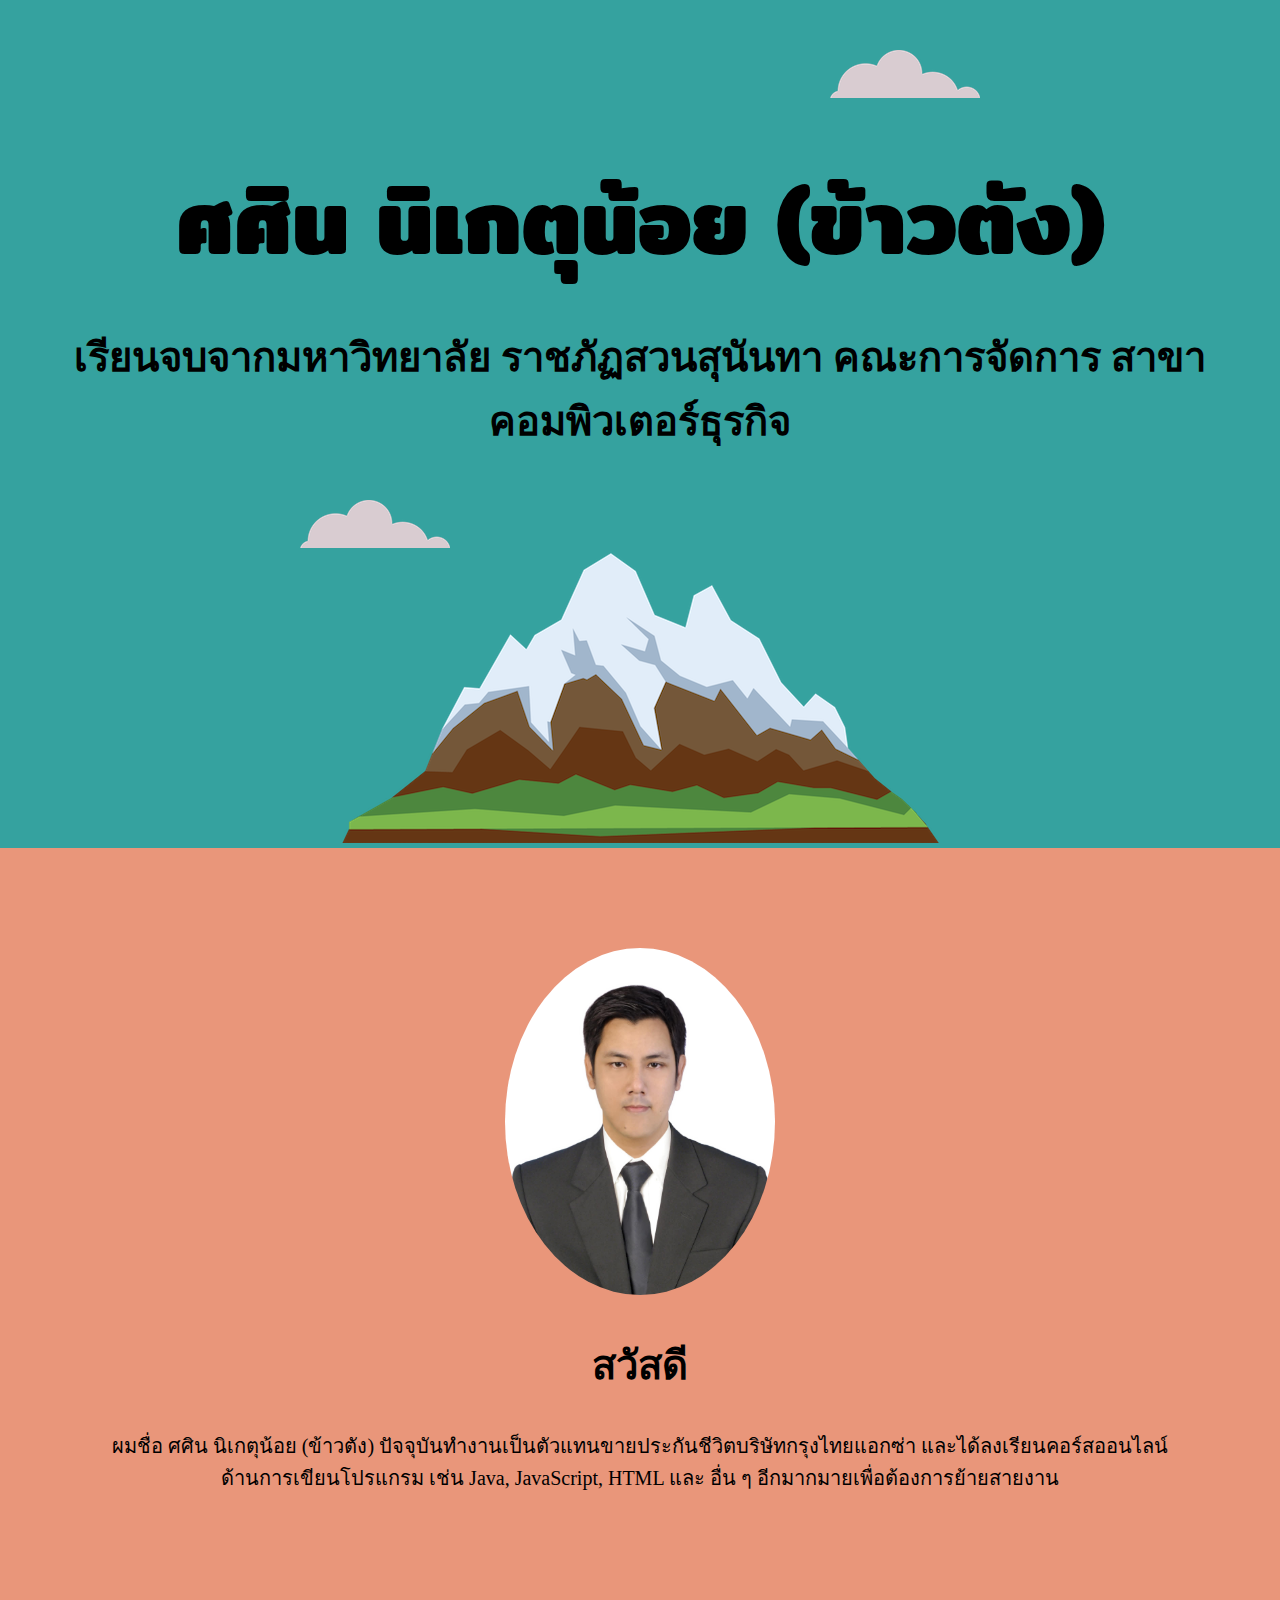
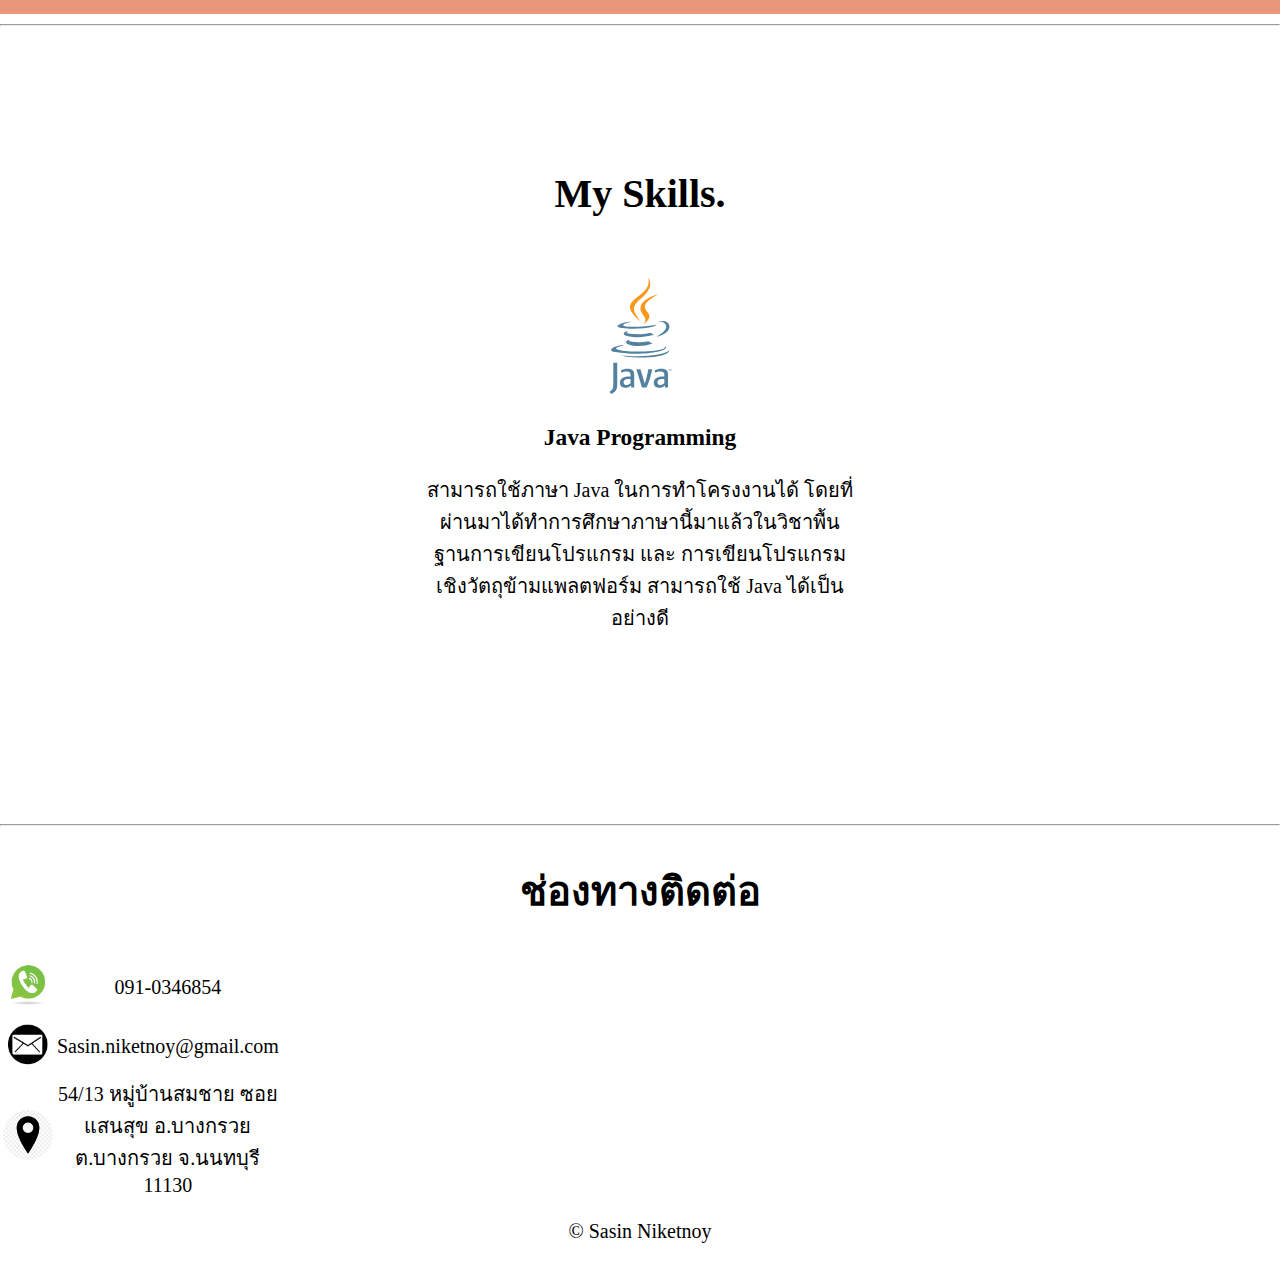
<file: index.html>
<!DOCTYPE html>
<html lang="en">
<head>
    <meta charset="UTF-8">
    <meta name="viewport" content="width=device-width, initial-scale=1.0">
    <title>ศศิน นิเกตุน้อย</title>
    <link rel="stylesheet" href="style.css">
    <link rel="preconnect" href="https://fonts.googleapis.com">
    <link rel="preconnect" href="https://fonts.gstatic.com" crossorigin>
    <link href="https://fonts.googleapis.com/css2?family=Croissant+One&family=Mitr&display=swap" rel="stylesheet">
</head>
<body>
    <div class = "top-container">
        <img class = "top-cloud" src="cloud.png" alt="grey cloud 1">
        <h1>ศศิน นิเกตุน้อย (ข้าวตัง)</h1>
        <h2>เรียนจบจากมหาวิทยาลัย ราชภัฏสวนสุนันทา คณะการจัดการ สาขาคอมพิวเตอร์ธุรกิจ</h2>
        <img class = "bottom-cloud" src="cloud.png" alt="grey cloud 2">
        <img src="mountain.png" alt="mountain">
    </div>

<div class="middle-container">
    <div class="profile">
      <img class = "profile-img" src="sasin.jpg" alt="">
      <h2>สวัสดี</h2>
      <p>ผมชื่อ ศศิน นิเกตุน้อย (ข้าวตัง) ปัจจุบันทำงานเป็นตัวแทนขายประกันชีวิตบริษัทกรุงไทยแอกซ่า และได้ลงเรียนคอร์สออนไลน์ด้านการเขียนโปรแกรม เช่น Java, JavaScript, HTML และ อื่น ๆ อีกมากมายเพื่อต้องการย้ายสายงาน</p>
    </div>
    <hr>
    <div class="skills">
      <h2>My Skills.</h2>
      <div class="skill-row">
        <img class="img-java" src="java.svg" alt="">
        <h3>Java Programming</h3>
        <p>สามารถใช้ภาษา Java ในการทำโครงงานได้ โดยที่ผ่านมาได้ทำการศึกษาภาษานี้มาแล้วในวิชาพื้นฐานการเขียนโปรแกรม และ การเขียนโปรแกรมเชิงวัตถุข้ามแพลตฟอร์ม สามารถใช้ Java ได้เป็นอย่างดี</p>
      </div>
    </div>
    <hr>
    <div class="contact-me">
      <h2>ช่องทางติดต่อ</h2>
    </div>
  </div>
  
  
  <div class="bottom-container">
    <table>
      <tr>                    
          <td>
           <img class = "โทรศัพย์" src="โทรศัพย์.jpg" alt="" srcset="">    </td>
          <td>091-0346854</td>              
      </tr>
      <tr>
          <td><img class= "จดหมาย" src="จดหมาย.jpg" alt="" srcset=""></td>
          <td>Sasin.niketnoy@gmail.com</td>
      </tr>
      <tr>
          <td><img class= "มุด" src="มุด.png" alt="" srcset=""></td>
          <td>54/13 หมู่บ้านสมชาย ซอยแสนสุข อ.บางกรวย ต.บางกรวย จ.นนทบุรี 11130</td>
      </tr>
   </table>
    <p>© Sasin Niketnoy</p>
  </div>
   
  
</body>
</html>
</file>
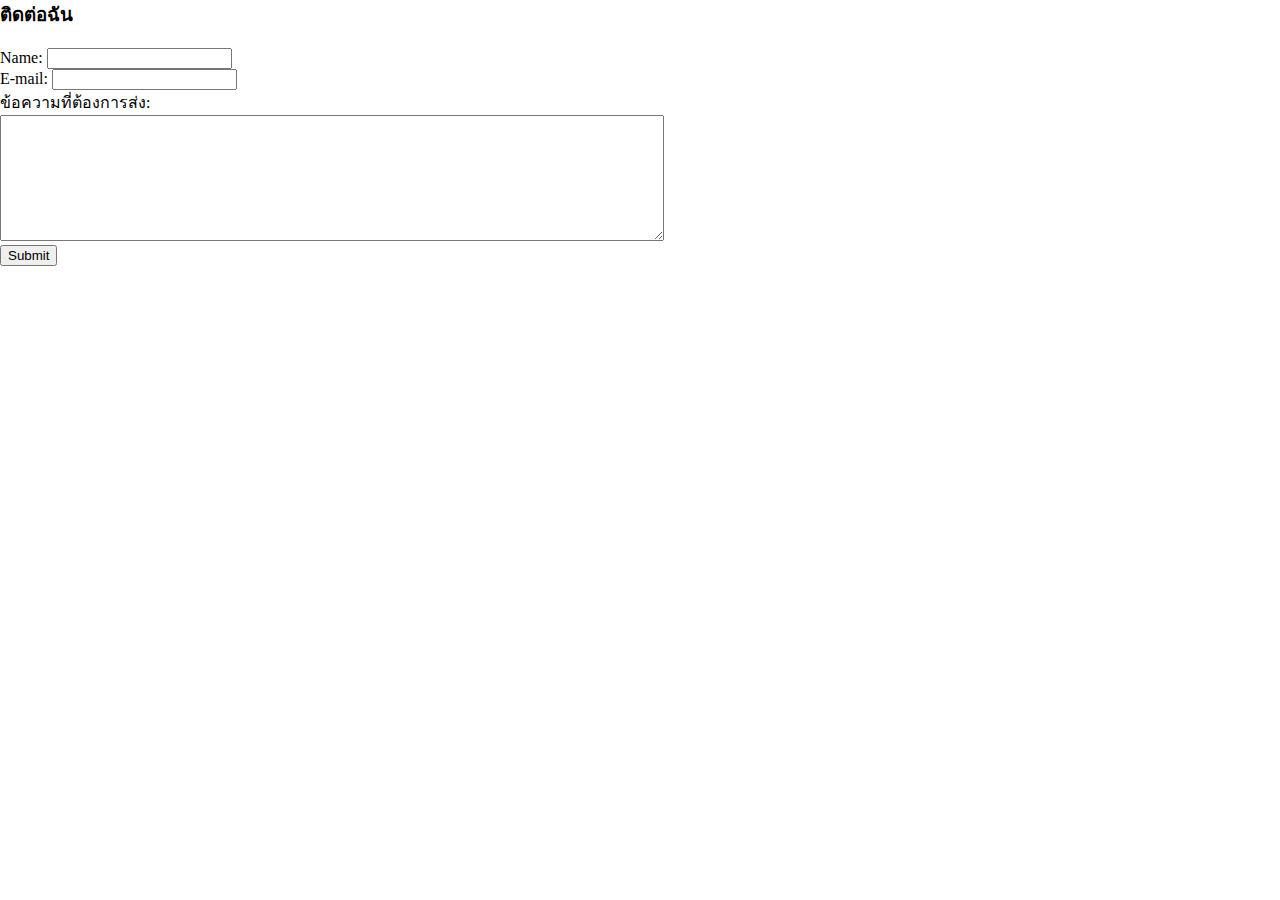
<file: contact.html>
<!DOCTYPE html>
<html lang="en">
<head>
    <meta charset="UTF-8">
    <meta name="viewport" content="width=device-width, initial-scale=1.0">
    <title>Document</title>
    <link rel="stylesheet" href="styles.css">
</head>
<body>
    <h3>ติดต่อฉัน</h3>
    <form class="" action="mailto:oakabc@gmail.com" method="post" enctype="text/plain">
        <label>Name:</label>
        <input type="text" name="name_surname" value=""><br>
        <label>E-mail:</label>
        <input type="email" name="email" value=""><br>
        <label>ข้อความที่ต้องการส่ง:</label><br>
        <textarea name="message" rows="8" cols="80"></textarea><br>
        <input type="submit" name="" >
  </form>
  
</body>
</html>
</file>
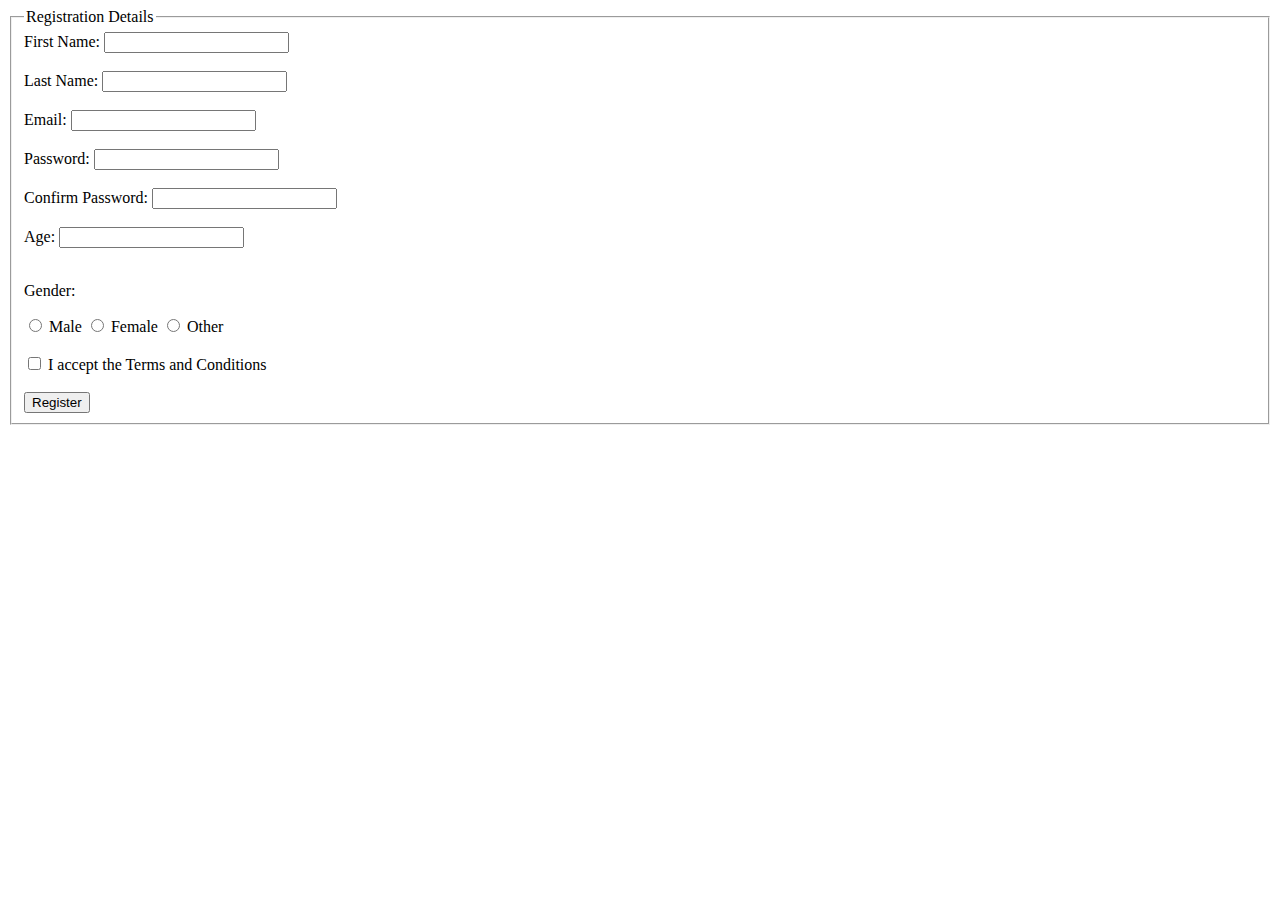
<file: form.html>
<!DOCTYPE html>
<html lang="en">
<head>
    <meta charset="UTF-8">
    <meta name="viewport" content="width=device-width, initial-scale=1.0">
    <title>Registration Form</title>
    <!-- Add link to CSS here if you decide to style it -->
</head>
<body>

<form id="registrationForm" action="#" method="POST">
    <fieldset>
        <legend>Registration Details</legend>

        <!-- First Name -->
        <label for="firstName">First Name:</label>
        <input type="text" id="firstName" name="firstName" required>
        <span class="error" id="firstNameError"></span><br><br>

        <!-- Last Name -->
        <label for="lastName">Last Name:</label>
        <input type="text" id="lastName" name="lastName" required>
        <span class="error" id="lastNameError"></span><br><br>

        <!-- Email -->
        <label for="email">Email:</label>
        <input type="email" id="email" name="email" required>
        <span class="error" id="emailError"></span><br><br>

        <!-- Password -->
        <label for="password">Password:</label>
        <input type="password" id="password" name="password" minlength="8" required>
        <span class="error" id="passwordError"></span><br><br>

        <!-- Confirm Password -->
        <label for="confirmPassword">Confirm Password:</label>
        <input type="password" id="confirmPassword" name="confirmPassword" required>
        <span class="error" id="confirmPasswordError"></span><br><br>

        <!-- Age -->
        <label for="age">Age:</label>
        <input type="number" id="age" name="age" min="0">
        <span class="error" id="ageError"></span><br><br>

        <!-- Gender -->
        <p>Gender:</p>
        <label><input type="radio" name="gender" value="male" required> Male</label>
        <label><input type="radio" name="gender" value="female"> Female</label>
        <label><input type="radio" name="gender" value="other"> Other</label>
        <span class="error" id="genderError"></span><br><br>

        <!-- Terms and Conditions -->
        <label>
            <input type="checkbox" id="terms" name="terms" required>
            I accept the Terms and Conditions
        </label>
        <span class="error" id="termsError"></span><br><br>

        <!-- Submit Button -->
        <button type="submit">Register</button>
    </fieldset>
</form>

<!-- Add scripts here if necessary -->

</body>
</html>
</file>
<file: style.css>
body {
    margin: 0;
    text-align: center;

    font-size: 20px; 
    /* font-family: 'Mitr', sans-serif; */
   /* ขอให้ทุกคนใช้ค่าเริ่มต้นตามนี้ก่อน */
}

h1{
    /* width: 30%; */

    margin: 50px auto 0 auto;
    font-family: 'Mitr', sans-serif;
    font-size: 5.625rem; /* 90px 5.625em 5.625rem(ไม่สืบทอดจาก parent)*/
    /* 100 % = 1em = 16px*/
    /* display:flex;
    justify-content: center; */
    /* text-align: center; */
}
h2{
    font-size: 2.5rem; /* 2.5 * 16 px = 40px */
}
img{
    /* margin: auto;
    display:block; */
}
span {
    text-decoration: underline;
}

/* Class Selector */
.bottom-cloud{
    position: absolute; /*หลุด flow อ้างอิงแม่ ที่มี relative */
    left: 300px;
    bottom: 300px;
}
.top-cloud{
    position: absolute;
    top: 50px;
    right: 300px;
}
.top-container {
    background-color: rgb(53, 162, 159);
    padding-top: 100px;
    position: relative;
}
.profile {
    padding: 100px;
    background-color: darksalmon;
}
.profile-img {
    width: 25%;
    border-radius: 50% ;
}
.skills{
    padding: 100px;
}
.skill-row {
    width: 40%;
    margin: 50px auto; /* Top, Bottom = 0, Left,Right=Auto */
    /* text-align: left; */
    /* border-style:dashed; */
    padding: 10px;
}

.img-java {
    width: 15%;
    /* margin-right: 20px;
    float: left; */
}
.img-ai{
    width: 20%;
    /* float: right; */
}
.img-react {
    width: 40%;
    /* float: left; */
}

.โทรศัพย์ {
    width: 50px;
    height: 50px;
    border-radius:50%;
    
  }
  .จดหมาย {
    width: 50px;
    height: 50px;
    border-radius:50%;
   
  }
  .มุด{
    width: 50px;
    height: 50px;
    border-radius:50%;
    
  }

  table{width: 50px;}
</file>
<file: styles.css>
.blackpink {
    border: solid rgb(68, 0, 255) 3px;
} 
.bottom {
    background-color:mediumslateblue;
}
.contact {
    background-color: chocolate;
}
.header{
    background-color: bisque;
}
.middle{
    background-color: palevioletred;
}
.profile {
    border-radius: 50%;
}

body {
    margin: 0;
}
h3 {
    margin-top: 0;
}
hr {
    /* background-color: white; */
    border-style: dotted none none;
    /* height: 0; */
    width: 30%;
    border-color: grey;
    border-width:5px;
    margin-bottom: 0;
}

.โทรศัพย์ {
    width: 50px;
    height: 50px;
    border-radius:50%;
    
  }
  .จดหมาย {
    width: 50px;
    height: 50px;
    border-radius:50%;
   
  }
  .มุด{
    width: 50px;
    height: 50px;
    border-radius:50%;
    
  }
</file>
